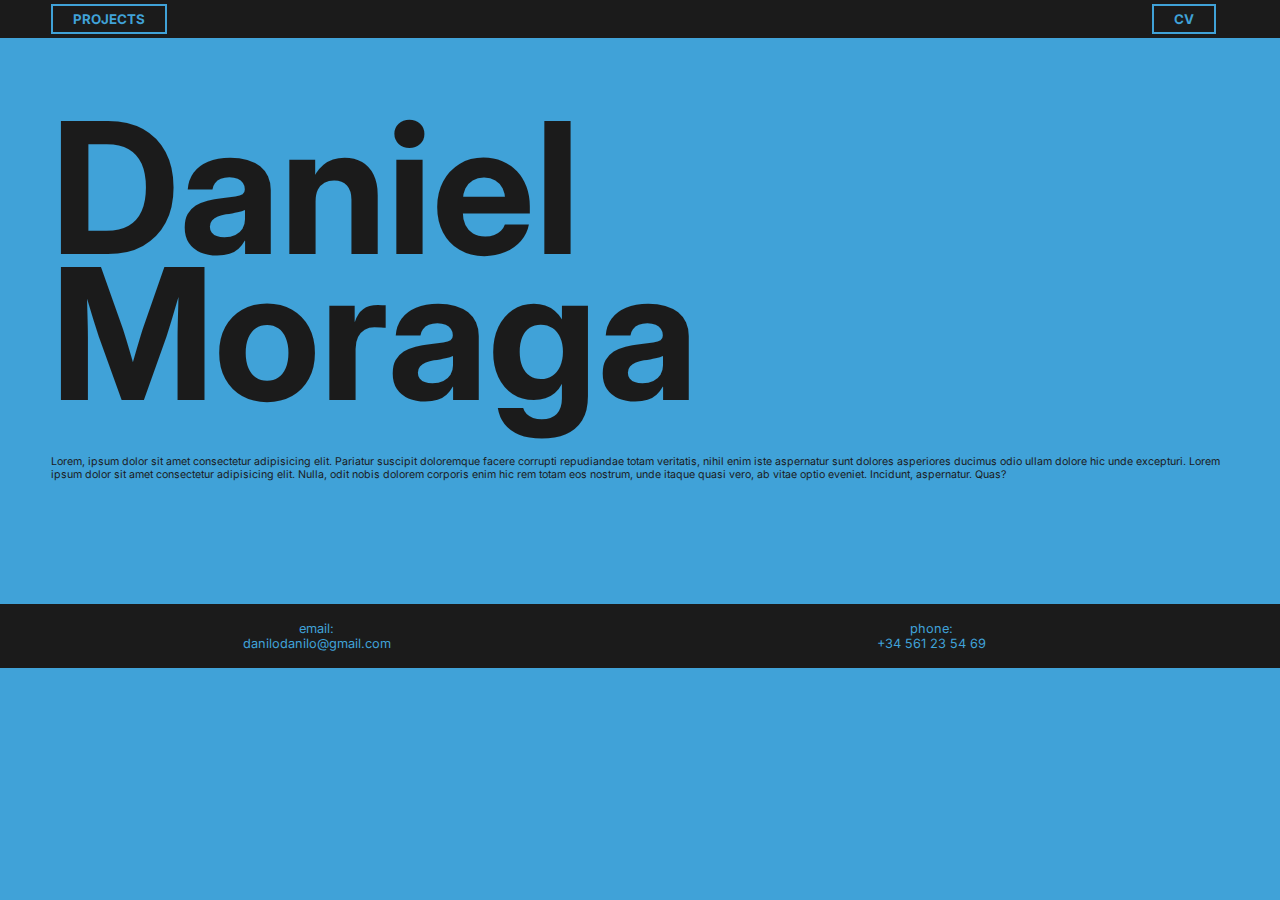
<file: index.html>
<!DOCTYPE html>
<html lang="en">
<head>
    <meta charset="UTF-8">
    <meta name="viewport" content="width=device-width, initial-scale=1.0">
    <title>Portfolio</title>
    <link rel="stylesheet" href="styles/general.css">
    <link href="https://fonts.googleapis.com/css2?family=Inter:wght@100..900&display=swap" rel="stylesheet">
    <link rel="stylesheet" href="styles/indexStyle.css">
</head>
<body>
    <div id="header">
        <a href="projects.html"><button>Projects</button></a>
        <a href="CV básico 2.0.pdf"><button>CV</button></a>
    </div>

    <!-- this is what changes -->
    <div id="main">
        <div id="mainBox">
            <h1>Daniel Moraga</h1>
            <p>Lorem, ipsum dolor sit amet consectetur adipisicing elit. Pariatur suscipit doloremque facere corrupti repudiandae totam veritatis, nihil enim iste aspernatur sunt dolores asperiores ducimus odio ullam dolore hic unde excepturi. Lorem ipsum dolor sit amet consectetur adipisicing elit. Nulla, odit nobis dolorem corporis enim hic rem totam eos nostrum, unde itaque quasi vero, ab vitae optio eveniet. Incidunt, aspernatur. Quas?</p>
        </div>
        
    </div>
    <!-- -->

    <div id="footer">
        <div class="contactInfo">
            <p>email:</p>
            <p>danilodanilo@gmail.com</p>
        </div>
        <div class="contactInfo">
            <p>phone:</p>
            <p>+34 561 23 54 69</p>
        </div>
    </div>
</body>
</html>
</file>
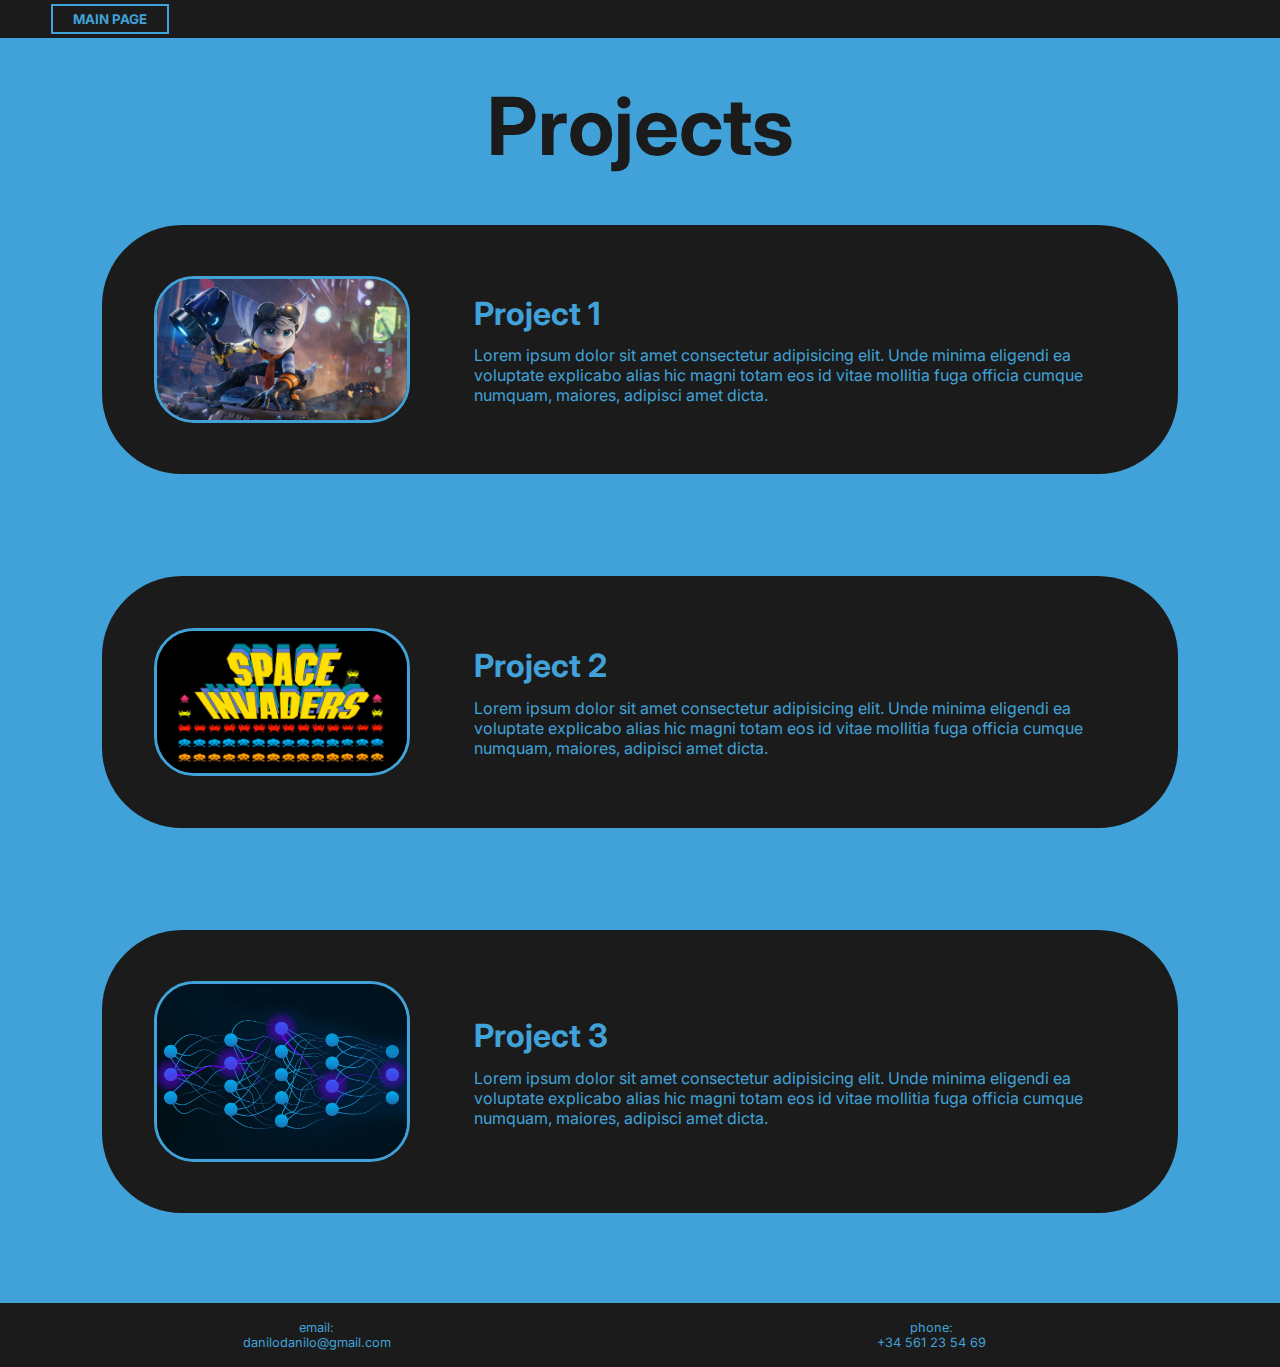
<file: projects.html>
<!DOCTYPE html>
<html lang="en">
<head>
    <meta charset="UTF-8">
    <meta name="viewport" content="width=device-width, initial-scale=1.0">
    <title>Projects</title>
    <link rel="stylesheet" href="styles/general.css">
    <link rel="stylesheet" href="styles/projectsStyle.css">
    <link href="https://fonts.googleapis.com/css2?family=Inter:wght@100..900&display=swap" rel="stylesheet">
</head>
<body>
    <div id="header">
        <a href="index.html"><button>Main page</button></a>
    </div>

    <!-- this is what changes -->
    <div id="main">
        <h1>Projects</h1>
        <div class="project">
            <img src="images/3d game.webp" alt="">
            <div class="projectDescription">
                <h3 class="descriptionTitle">Project 1</h3>
                <p class="description">Lorem ipsum dolor sit amet consectetur adipisicing elit. Unde minima eligendi ea voluptate explicabo alias hic magni totam eos id vitae mollitia fuga officia cumque numquam, maiores, adipisci amet dicta.</p>
            </div>
        </div>
        <div class="project">
            <img src="images/space invaders.png" alt="">
            <div class="projectDescription">
                <h3 class="descriptionTitle">Project 2</h3>
                <p class="description">Lorem ipsum dolor sit amet consectetur adipisicing elit. Unde minima eligendi ea voluptate explicabo alias hic magni totam eos id vitae mollitia fuga officia cumque numquam, maiores, adipisci amet dicta.</p>
            </div>
        </div>
        <div class="project">
            <img src="images/neural network.jpg" alt="">
            <div class="projectDescription">
                <h3 class="descriptionTitle">Project 3</h3>
                <p class="description">Lorem ipsum dolor sit amet consectetur adipisicing elit. Unde minima eligendi ea voluptate explicabo alias hic magni totam eos id vitae mollitia fuga officia cumque numquam, maiores, adipisci amet dicta.</p>
            </div>
        </div>
    </div>
    <!-- -->

    <div id="footer">
        <div class="contactInfo">
            <p>email:</p>
            <p>danilodanilo@gmail.com</p>
        </div>
        <div class="contactInfo">
            <p>phone:</p>
            <p>+34 561 23 54 69</p>
        </div>
    </div>
</body>
</html>
</file>
<file: styles/general.css>
:root{
    --black: #1b1b1b;
    --white: #F0EDCF;
    --light-blue: #40A2D8;
    --dark-blue: #5A72A0;
}

*{
    box-sizing: border-box;
    margin: 0px;
    padding: 0px;
    font-family: "Inter", sans-serif;
    color: var(--black);
    transition: 0.5s;
}

body{
    width: 100vw;
    min-width: 600px;

    min-height: 600px;

    background-color: var(--white);
}

/****************************************************/

#header{
    background-color: var(--black);
    aspect-ratio: 100 / 3;
    padding-right: 5%;
    padding-left: 4%;

    display: flex;
    justify-content: space-between;
    align-items: center;
}

#header button{
    background-color: var(--black);
    border: 2px solid var(--light-blue);
    color: var(--light-blue);
    font-weight: bold;
    text-transform: uppercase;
    padding: 5px 20px;
    cursor: pointer;

    transition: 0.2s;
}

#header button:hover{
    background-color: var(--light-blue);
    color: var(--black);
}

/******************************************************/



/******************************************************/

#footer{
    background-color: var(--black);
    aspect-ratio: 100 / 5;
    padding-right: 4%;
    font-size: 0.8em;
    margin-top: 3vw;

    display: flex;
    justify-content: space-around;
    align-items: center;
}

#footer .contactInfo{
    display: flex;
    flex-direction: column;
    justify-content: center;
    align-items: center;
}

.contactInfo p{
    color: var(--light-blue);
}
</file>
<file: styles/indexStyle.css>
#main{
    aspect-ratio: 100 / 35;
    margin: 6vw 4vw;

    display: flex;
    justify-content: flex-start;
    align-items: flex-start;

    transition: 0.5s;
}

#main #mainBox h1{
    font-size: calc(100vw / 7);
    line-height: 0.8;
    margin-bottom: 4%;
    max-width: 50%;

    transition: 0.4s;
}

#main #mainBox h1:hover{
    margin-left: 1.5vw;
    margin-top: 1.5vw;
}


#main #mainBox p{
    font-size: clamp(4px, calc(100vw / 120), calc(100vw / 120));
}

body{
    transition: 0.5s;
}

body:hover{
    background-color: var(--light-blue);
}
</file>
<file: styles/projectsStyle.css>
#main{
    display: flex;
    flex-direction: column;
    align-items: center;
    justify-content: center;

    margin-top: 3vw;
}

#main h1{
    font-size: calc(100vw / 16);
}

.project{
    margin: 4vw 8vw;
    padding: 2vw;

    background-color: var(--black);
    border-radius: 80px;

    display: flex;
    justify-content: center;
    align-items: center;
    transition: 0.4s;
}

.project:hover{
    margin: 4vw 7vw;
}

.project > *{
    margin: 2vw;
}

.projectDescription > *{
    margin: 1vw;
    color: var(--light-blue);
}

.descriptionTitle{
    width: 30%;
    font-size: calc(100vw / 40);
}

.descriptionTitle:hover{
    color: var(--dark-blue);
}

.description{
    font-size: calc(100vw / 80);
}

.description:hover{
    color: var(--dark-blue);
    font-size: calc(100vw / 80);
}

img{
    width: 20vw;
    border-radius: 40px;
    border: 3px solid var(--light-blue);
}

img:hover{
    border: 3px solid var(--dark-blue);
}

body{
    transition: 0.5s;
}

body:hover{
    background-color: var(--light-blue);
}
</file>
